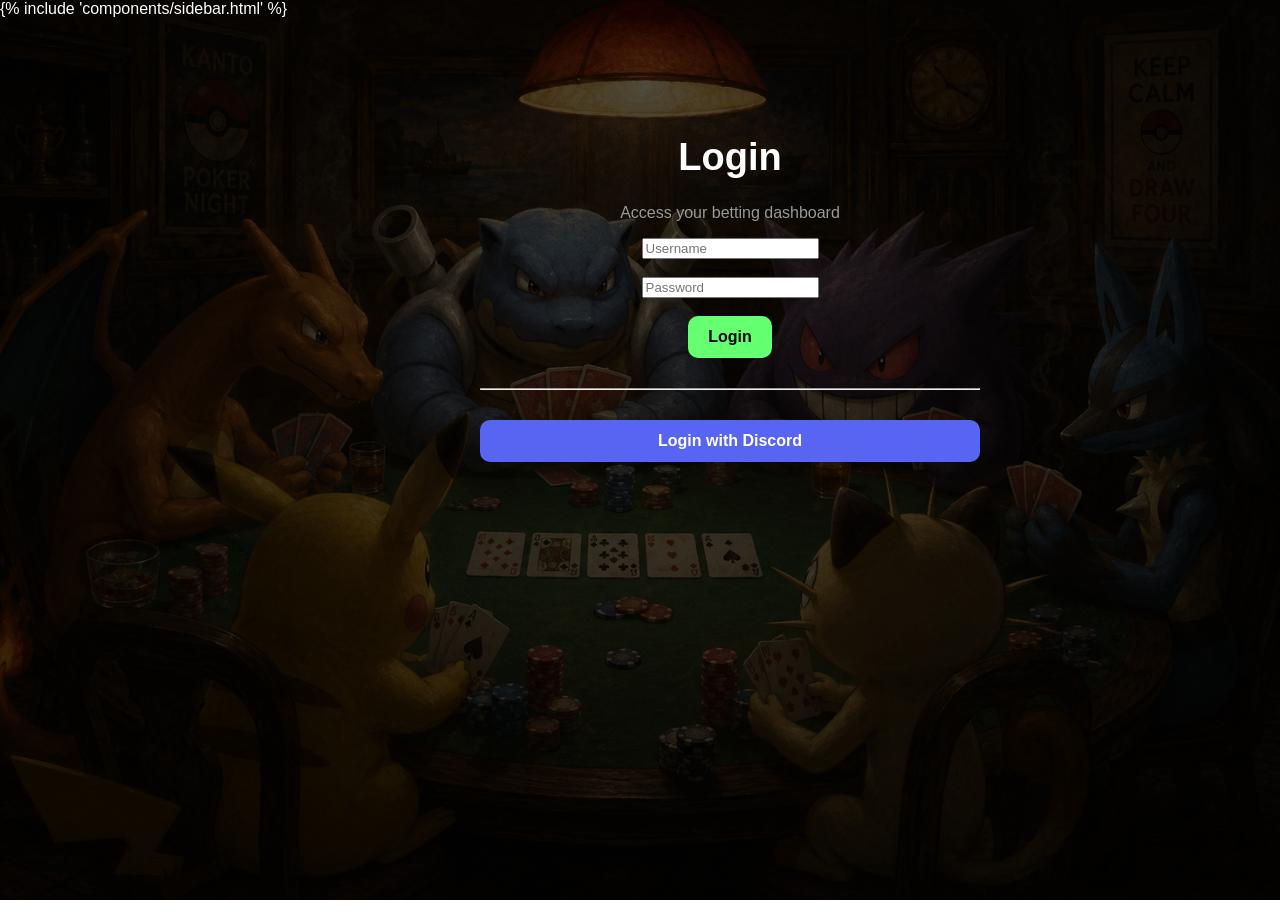
<file: templates/login.html>
<!DOCTYPE html>
<html>

<head>

    <meta
        name="viewport"
        content="width=device-width, initial-scale=1.0"
    >

    <title>Login</title>

    <link rel="stylesheet" href="/static/style.css?v=2">
</head>

<body>

<button class="menu-btn" onclick="toggleSidebar()">
    ☰ Menu
</button>

{% include 'components/sidebar.html' %}

<div class="main">

    <div class="card" style="
        max-width:500px;
        margin:auto;
        margin-top:100px;
        text-align:center;
    ">

        <h1>Login</h1>

        <p style="color:#999;">
            Access your betting dashboard
        </p>

        <form method="POST">

            <input
                name="username"
                placeholder="Username"
                required
            ><br><br>

            <input
                type="password"
                name="password"
                placeholder="Password"
                required
            ><br><br>

            <button type="submit">
                Login
            </button>

        </form>

        <hr style="margin:30px 0;">

        
    <a href="/discord">

        <button style="
            background:#5865F2;
            color:white;
            width:100%;
        ">

            Login with Discord

        </button>

    </a>

    </div>

</div>
<script>

function toggleSidebar() {

    document
        .querySelector('.sidebar')
        .classList
        .toggle('active');

}

</script>
</body>
</html>
</file>
<file: static/style.css>
html {
    scroll-behavior: smooth;
}

/* BODY */

body {

    margin: 0;

    color: white;

    font-family: Arial, sans-serif;

    overflow-x: hidden;

    background:
        linear-gradient(
            rgba(0,0,0,0.68),
            rgba(0,0,0,0.78)
        ),
        url("/static/images/poker-bg.png");

    background-size: cover;

    background-position: center;

    background-attachment: fixed;
}

/* SIDEBAR */

.sidebar {

    position: fixed;

    top: 0;

    left: 0;

    width: 180px;

    height: 100vh;

    padding: 18px 14px;

    box-sizing: border-box;

    z-index: 1000;

    overflow-y: auto;

    overflow-x: hidden;

    background:
        linear-gradient(
            rgba(0,0,0,0.58),
            rgba(0,0,0,0.76)
        ),
        url("/static/images/sidebar-bg.png");

    background-size: cover;

    background-position: center;

    background-repeat: no-repeat;

    border-right:
        1px solid rgba(255,255,255,0.08);

    backdrop-filter: blur(10px);
}

.sidebar::before {

    content: "";

    position: absolute;

    inset: 0;

    background:
        linear-gradient(
            180deg,
            rgba(0,0,0,0.45),
            rgba(0,0,0,0.72)
        );

    pointer-events: none;
}

.sidebar h2 {

    font-size: 26px;

    font-weight: 900;

    line-height: 0.95;

    letter-spacing: -1px;

    margin-bottom: 20px;

    white-space: normal;

    word-break: break-word;

    overflow-wrap: break-word;

    max-width: 100%;

    position: relative;

    z-index: 2;
}

.sidebar h2 span {

    color: #65ff72;

    text-shadow:
        0 0 14px rgba(101,255,114,0.55);
}

/* SIDEBAR LINKS */

.sidebar a {

    display: flex;

    align-items: center;

    color: #d8d8d8;

    text-decoration: none;

    font-size: 15px;

    padding: 7px 6px;

    margin: 2px 0;

    border-radius: 8px;

    transition: 0.25s;

    line-height: 1.1;

    position: relative;

    z-index: 2;
}

.sidebar a:hover {

    background:
        linear-gradient(
            90deg,
            rgba(101,255,114,0.12),
            rgba(101,255,114,0.03)
        );

    color: #65ff72;

    transform: translateX(5px);

    box-shadow:
        0 0 18px rgba(101,255,114,0.12);
}

/* MAIN */

.main {

    margin-left: 180px;

    width: calc(100% - 180px);

    padding: 18px;

    min-height: 100vh;

    box-sizing: border-box;

    position: relative;
}

.home-main {

    margin-left: 180px;

    width: calc(100% - 180px);

    padding: 24px;

    box-sizing: border-box;

    overflow-x: hidden;

    display: flex;

    flex-direction: column;

    align-items: center;

    text-align: center;
}

.main h1 {

    font-size: 38px;

    margin-bottom: 25px;

    color: white;
}

/* HERO */

.hero-title {

    font-size: 42px;

    font-weight: 900;

    margin-bottom: 10px;

    line-height: 1.1;

    letter-spacing: -2px;
}

.green-text {

    color: #65ff72;

    text-shadow:
        0 0 10px rgba(101,255,114,0.5);
}

.hero-subtitle {

    color: #aaa;

    font-size: 20px;

    margin-bottom: 20px;
}

/* GRID */

.bets-container {

    display: grid;

    grid-template-columns:
        repeat(auto-fill, minmax(175px, 1fr));

    gap: 12px;

    width: 100%;

    max-width: 1600px;

    margin: 0 auto;

    align-items: start;
}

/* HOME PAGE SCROLLING BETS */

.bet-scroll {

    width: 100%;

    overflow: hidden;

    position: relative;

    margin-top: 20px;
}

.bet-track {

    display: flex;

    align-items: center;

    gap: 18px;

    width: max-content;

    animation: scrollBets 40s linear infinite;
}

.scroll-card {

    min-width: 180px;

    background: rgba(0,0,0,0.88);

    border: 1px solid rgba(101,255,114,0.28);

    border-radius: 18px;

    padding: 14px;

    text-align: center;

    flex-shrink: 0;

    box-sizing: border-box;

    backdrop-filter: blur(10px);

    transition: 0.25s;
}

.scroll-card:hover {

    transform: translateY(-4px);

    border-color: rgba(101,255,114,0.55);
}

.scroll-card img {

    width: 60px;

    height: auto;

    margin-bottom: 10px;

    filter:
        drop-shadow(0 0 12px rgba(101,255,114,0.45));
}

.scroll-card h2 {

    font-size: 18px;

    margin-bottom: 6px;
}

.scroll-card p {

    font-size: 13px;

    line-height: 1.3;
}

@keyframes scrollBets {

    from {

        transform: translateX(0);
    }

    to {

        transform: translateX(-50%);
    }
}

/* BET CARDS */

.bet-card {

    background: rgba(0,0,0,0.92);

    border: 1px solid rgba(101,255,114,0.28);

    border-radius: 18px;

    padding: 6px;

    text-align: center;

    backdrop-filter: blur(10px);

    box-shadow:
        0 0 20px rgba(0,0,0,0.45);

    width: 100%;

    min-width: 0;

    overflow: hidden;

    transition:
        transform 0.25s,
        box-shadow 0.25s;

    box-sizing: border-box;
}

.bet-card:hover {

    transform: translateY(-4px);

    border-color:
        rgba(101,255,114,0.65);

    box-shadow:
        0 0 30px rgba(101,255,114,0.15);
}

.bet-card img {

    max-width: 52px;

    width: 100%;

    height: auto;

    margin: 12px auto;

    filter:
        drop-shadow(0 0 18px rgba(101,255,114,0.35));
}

.bet-card h2 {

    font-size: 15px;

    margin-bottom: 8px;

    color: white;
}

.bet-card p {

    font-size: 11px;

    line-height: 1.35;

    color: #e8e8e8;
}

.bet-card strong {

    color: #65ff72;

    text-shadow:
        0 0 10px rgba(101,255,114,0.7);
}

/* LIVE CARD */

.live-card {

    width: calc(100% - 80px);

    max-width: 1100px;

    margin: 50px auto;

    padding: 40px;

    border-radius: 28px;

    background: rgba(0, 0, 0, 0.82);

    border: 2px solid #65ff72;

    text-align: center;

    box-sizing: border-box;

    overflow-wrap: break-word;

    overflow-x: hidden;
}

/* BUTTONS */

button {

    background: #65ff72;

    color: black;

    border: none;

    padding: 12px 20px;

    border-radius: 10px;

    font-size: 16px;

    font-weight: bold;

    cursor: pointer;

    transition: 0.2s;
}

button:hover {

    opacity: 0.9;
}

/* PAYOUT BUTTON */

.payout-toggle {

    width: 100%;

    padding: 10px;

    margin-top: 16px;

    background: #111;

    border: 1px solid #65ff72;

    border-radius: 12px;

    color: #65ff72;

    font-weight: bold;

    cursor: pointer;

    transition: 0.3s;

    font-size: 12px;
}

.payout-toggle:hover {

    background: #1a1a1a;
}

/* PAYOUT CONTENT */

.payout-content {

    max-height: 0;

    overflow: hidden;

    opacity: 0;

    margin-top: 0;

    transition:
        max-height 0.35s ease,
        opacity 0.25s ease,
        margin-top 0.25s ease;
}

.payout-content.active {

    max-height: 2000px;

    opacity: 1;

    margin-top: 20px;
}

/* TIER COLORS */

.tier-low {

    color: #66ff99 !important;

    text-shadow:
        0 0 6px #66ff99;
}

.tier-mid {

    color: #ffd447 !important;

    text-shadow:
        0 0 8px #ffd447;
}

.tier-high {

    color: #ff9f43 !important;

    text-shadow:
        0 0 10px #ff9f43;
}

.tier-jackpot {

    color: #ff4dff !important;

    text-shadow:
        0 0 12px #ff4dff;
}

/* ANIMATION */

@keyframes fadeIn {

    from {

        opacity: 0;

        transform: translateY(-10px);
    }

    to {

        opacity: 1;

        transform: translateY(0);
    }
}

.danger-btn {

    background: #ff3b3b;

    color: white;

    border: none;

    padding: 12px 18px;

    border-radius: 10px;

    font-weight: bold;

    cursor: pointer;

    transition: 0.25s;
}

.danger-btn:hover {

    background: #ff5555;

    box-shadow:
        0 0 18px rgba(255,0,0,0.45);
}

/* MOBILE */

.menu-btn {

    display: none;

    position: fixed;

    top: 12px;

    left: 12px;

    z-index: 9999;

    background: rgba(0,0,0,0.92);

    color: #65ff72;

    border: 1px solid #65ff72;

    padding: 10px 14px;

    border-radius: 10px;

    font-size: 14px;

    font-weight: bold;

    cursor: pointer;

    backdrop-filter: blur(8px);
}

@media screen and (max-width: 900px) {

    .menu-btn {

        display: block;
    }

    .sidebar {

        position: fixed !important;

        top: 0 !important;

        left: -240px !important;

        width: 220px !important;
  
        height: 100vh !important;

        padding: 18px 14px !important;

        box-sizing: border-box !important;

        overflow-y: auto !important;

        overflow-x: hidden !important;

        z-index: 9998 !important;

        transition: left 0.25s ease !important;

        background:
            linear-gradient(
                rgba(0,0,0,0.58),
                rgba(0,0,0,0.76)
            ),
            url("/static/images/sidebar-bg.png");

        background-size: cover !important;

        background-position: center !important;

        background-repeat: no-repeat !important;

        backdrop-filter: blur(10px) !important;
    }

    .sidebar.active {

        left: 0 !important;
    }

    .main,
    .home-main {

        margin-left: 0 !important;

        width: 100% !important;

        padding: 70px 12px 12px 12px !important;
    }

    body {

        overflow-x: hidden;
    }
}
</file>
